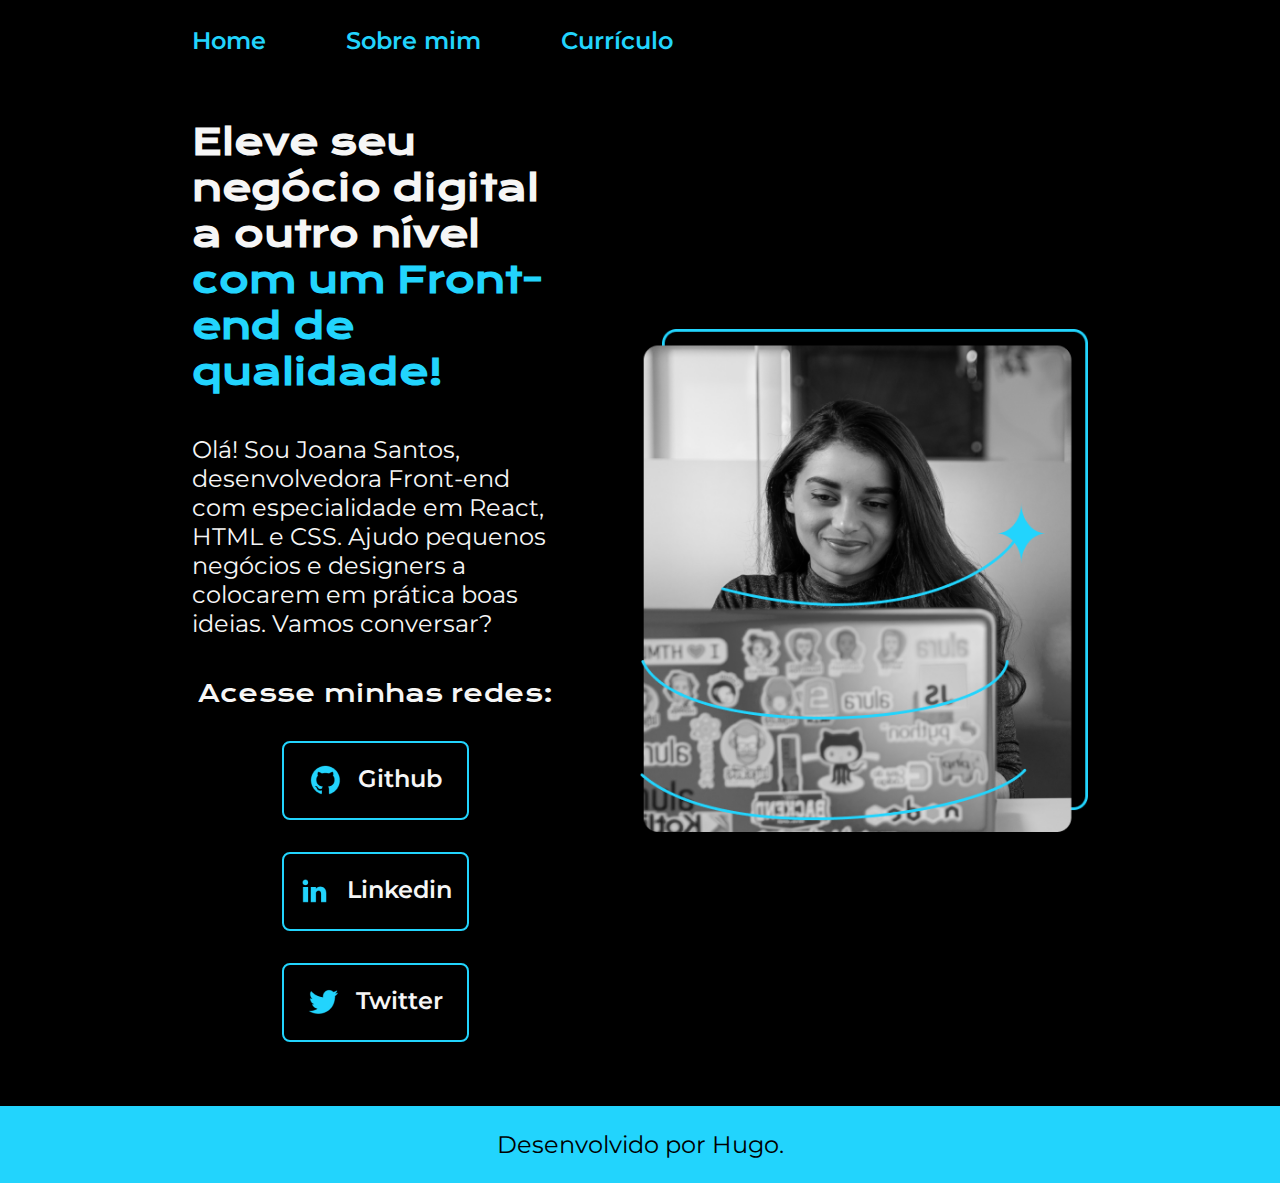
<file: index.html>
<!DOCTYPE html>
<html lang="pt-br">
<head>
    <meta charset="UTF-8">
    <meta name="viewport" content="width=device-width, initial-scale=1.0">
    <title>Portifólio</title>
    <link rel="stylesheet" href="./styles/style.css">
</head>
<body>
    <header class="cabecalho">
        <nav class="cabecalho__menu">
            <a class="cabecalho__menu__link" href="index.html">Home</a>
            <a class="cabecalho__menu__link" href="about.html">Sobre mim</a>
            <a class="cabecalho__menu__link" href="curriculo.html">Currículo</a>
        </nav>
    </header>
    <main class="apresentacao">
        <section class="apresentacao__conteudo">
            <h1 class="apresentacao__conteudo__titulo">Eleve seu negócio digital a outro nível <strong class="titulo-destaque">com um Front-end de qualidade!</strong></h1>
            <p class="apresentacao__conteudo__texto">Olá! Sou Joana Santos, desenvolvedora Front-end com especialidade em React, HTML e CSS. Ajudo pequenos negócios e designers a colocarem em prática boas ideias. Vamos conversar?</p>
            <div class="apresentacao__botoes">
                <h2 class="apresentacao__botoes__subtitulo">Acesse minhas redes:</h2>
                <a class="apresentacao__botoes__botao" href="https://github.com/hsf84/"><img src="./assets/github.png">Github</a>
                <a class="apresentacao__botoes__botao" href="https://https://www.linkedin.com/in/hugosfaria/"><img src="./assets/linkedin.png">Linkedin</a>
                <a class="apresentacao__botoes__botao" href="https://https://twitter.com/HugoSilvaFaria1"><img src="./assets/twitter.png">Twitter</a>
            </div>
        </section>
        <img class="apresentacao__imagem" src="./assets/imagem.png" alt="Foto da Joana Santos Programando">
    </main>
    <footer class="rodape">
        <p>Desenvolvido por Hugo.</p>
    </footer>
</body>
</html>
</file>
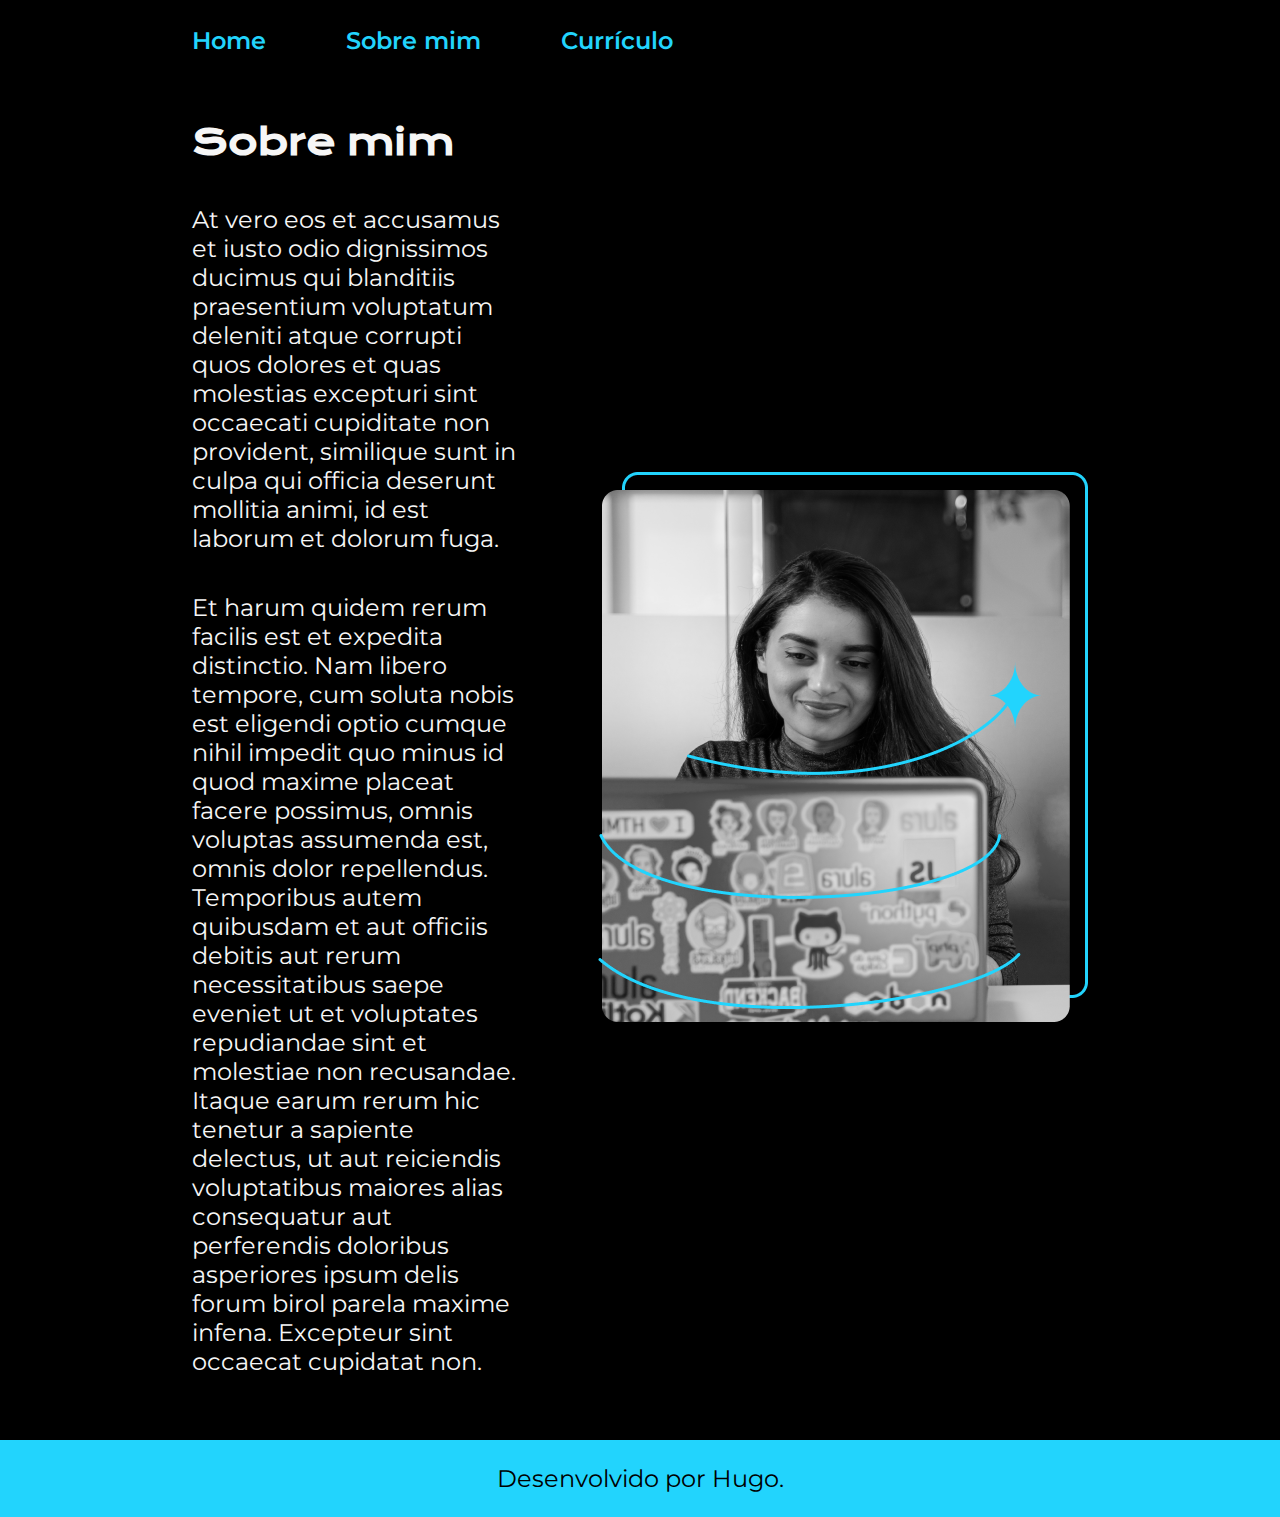
<file: about.html>
<!DOCTYPE html>
<html lang="pt-br">
<head>
    <meta charset="UTF-8">
    <meta name="viewport" content="width=device-width, initial-scale=1.0">
    <title>Sobre mim</title>
    <link rel="stylesheet" href="./styles/style.css">
</head>
<body>
    <header class="cabecalho">
        <nav class="cabecalho__menu">
            <a class="cabecalho__menu__link" href="index.html">Home</a>
            <a class="cabecalho__menu__link" href="about.html">Sobre mim</a>
            <a class="cabecalho__menu__link" href="curriculo.html">Currículo</a>
        </nav>
    </header>
    <main class="apresentacao">
        <section class="apresentacao__conteudo">
            <h1 class="apresentacao__conteudo__titulo">Sobre mim</h1>
            <p class="apresentacao__conteudo__texto">At vero eos et accusamus et iusto odio dignissimos ducimus qui blanditiis praesentium voluptatum deleniti atque corrupti quos dolores et quas molestias excepturi sint occaecati cupiditate non provident, similique sunt in culpa qui officia deserunt mollitia animi, id est laborum et dolorum fuga.</p>
            <p class="apresentacao__conteudo__texto">Et harum quidem rerum facilis est et expedita distinctio. Nam libero tempore, cum soluta nobis est eligendi optio cumque nihil impedit quo minus id quod maxime placeat facere possimus, omnis voluptas assumenda est, omnis dolor repellendus. Temporibus autem quibusdam et aut officiis debitis aut rerum necessitatibus saepe eveniet ut et voluptates repudiandae sint et molestiae non recusandae. Itaque earum rerum hic tenetur a sapiente delectus, ut aut reiciendis voluptatibus maiores alias consequatur aut perferendis doloribus asperiores ipsum delis forum birol parela maxime infena. Excepteur sint occaecat cupidatat non.</p>
        </section>
        <img src="./assets/imagem.png" alt="Foto da Joana Santos Programando">
    </main>
    <footer class="rodape">
        <p>Desenvolvido por Hugo.</p>
    </footer>
</body>
</html>
</file>
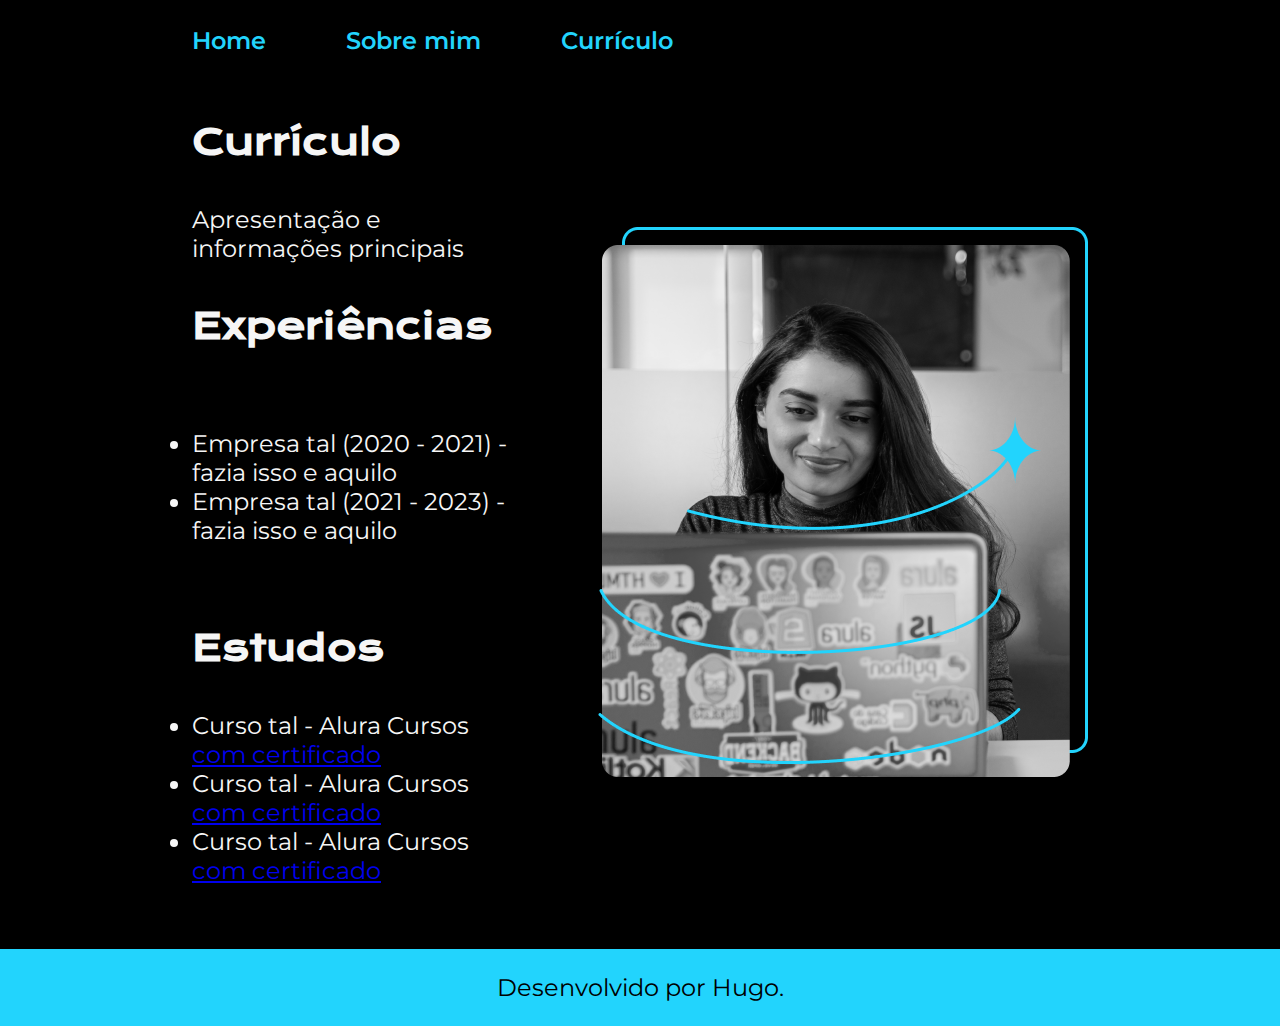
<file: curriculo.html>
<!DOCTYPE html>
<html lang="pt-br">
<head>
    <meta charset="UTF-8">
    <meta name="viewport" content="width=device-width, initial-scale=1.0">
    <title>Sobre mim</title>
    <link rel="stylesheet" href="./styles/style.css">
</head>
<body>
    <header class="cabecalho">
        <nav class="cabecalho__menu">
            <a class="cabecalho__menu__link" href="index.html">Home</a>
            <a class="cabecalho__menu__link" href="about.html">Sobre mim</a>
            <a class="cabecalho__menu__link" href="curriculo.html">Currículo</a>
        </nav>
    </header>
    <main class="apresentacao">
        <section class="apresentacao__conteudo">
            <h1 class="apresentacao__conteudo__titulo">Currículo</h1>
            <p class="apresentacao__conteudo__texto">
                Apresentação e informações principais
            </p>
            <h2 class="apresentacao__conteudo__titulo">Experiências</h2>
            <p class="apresentacao__conteudo__texto">
            <ul class="apresentacao__conteudo__texto">
                <li> Empresa tal (2020 - 2021) - fazia isso e aquilo </li>
                <li> Empresa tal (2021 - 2023) - fazia isso e aquilo </li>
            </ul>
            </p>
            <h2 class="apresentacao__conteudo__titulo">Estudos</h2>
            <div class="apresentacao__conteudo__texto">
            <ul class="apresentacao__conteudo__texto">
                <li>Curso tal - Alura Cursos <a href="linkdocertificado">com certificado</a> </li>
                <li>Curso tal - Alura Cursos <a href="linkdocertificado">com certificado</a></li>
                <li>Curso tal - Alura Cursos <a href="linkdocertificado">com certificado</a></li>
            </ul>
            </div>    
        </section>
        <img src="./assets/imagem.png" alt="Foto da Joana Santos programando">
    </main>
    <footer class="rodape">
        <p>Desenvolvido por Hugo.</p>
    </footer>
</body>
</html>
</file>
<file: styles/style.css>
@import url('https://fonts.googleapis.com/css2?family=Krona+One&family=Montserrat:wght@100;400;600&display=swap');

:root {
    --cor-primaria: #000000;
    --cor-secundaria: #F6F6F6;
    --cor-terciaria: #22D4FD;
    --cor-hover: #272727;

    --fonte-primaria: 'Krona One', sans-serif;
    --font-secundaria: 'Montserrat', sans-serif;
}

* {
    margin: 0;
    padding: 0;
}

body {
    /* height: 100vh; */
    box-sizing: border-box;
    background-color: var(--cor-primaria);
    color: var(--cor-secundaria);
}

.cabecalho {
    padding: 2% 0% 0% 15%;
}

.cabecalho__menu{
    display: flex;
    gap: 80px;
}
.cabecalho__menu__link {
    font-family: var(--font-secundaria);
    font-size: 1.5rem;
    font-weight: 600;
    color: var(--cor-terciaria);
    text-decoration: none;
}

.apresentacao {
    padding: 5% 15%;
    display: flex;
    align-items: center;
    justify-content: space-between;
    gap: 82px;
}

.apresentacao__conteudo {
    width: 50%;
    display: flex;
    flex-direction: column;
    gap: 40px;
}

.apresentacao__conteudo__titulo {
    font-size: 2.25rem;
    font-family: var(--fonte-primaria);
}

.titulo-destaque {
    color: var(--cor-terciaria);

}

.apresentacao__conteudo__texto {
    font-size: 1.5rem;
    font-family: var(--font-secundaria);
    font-weight: 400;
}

.apresentacao__botoes {
    display: flex;
    flex-direction: column;
    justify-content: space-between;
    align-items: center;
    gap: 32px;
}

.apresentacao__botoes__subtitulo {
    font-family: var(--fonte-primaria);
    font-weight: 400;
    font-size: 1.5rem;
}
.apresentacao__botoes__botao {
    display: flex;
    justify-content: center;
    gap: 16px;
    border: 2px solid var(--cor-terciaria);
    width: 50%;
    text-align: center;
    border-radius: 8px;
    font-size: 1.5rem;
    font-weight: 600;
    padding: 21.5px 0px;
    text-decoration: none;
    color:var(--cor-secundaria);
    font-family: var(--font-secundaria);
}

.apresentacao__botoes__botao:hover {
    background-color: var(--cor-primaria);
    padding: 3%;
}

.apresentacao__imagem {
    width: 50%;
}

.rodape {
    color: var(--cor-primaria);
    background-color: var(--cor-terciaria);
    padding: 24px;
    text-align: center;
    font-family: var(--font-secundaria);
    font-size: 1.5rem;
    font-weight: 400;
}

@media (max-width: 1200px) {
    .cabecalho {
        padding: 10%;
    }

    .cabecalho__menu {
        justify-content: center;
    }

    .apresentacao {
        flex-direction: column-reverse;
        padding: 5%;
    }

    .apresentacao__conteudo {
        width: auto;
    }


}
</file>
